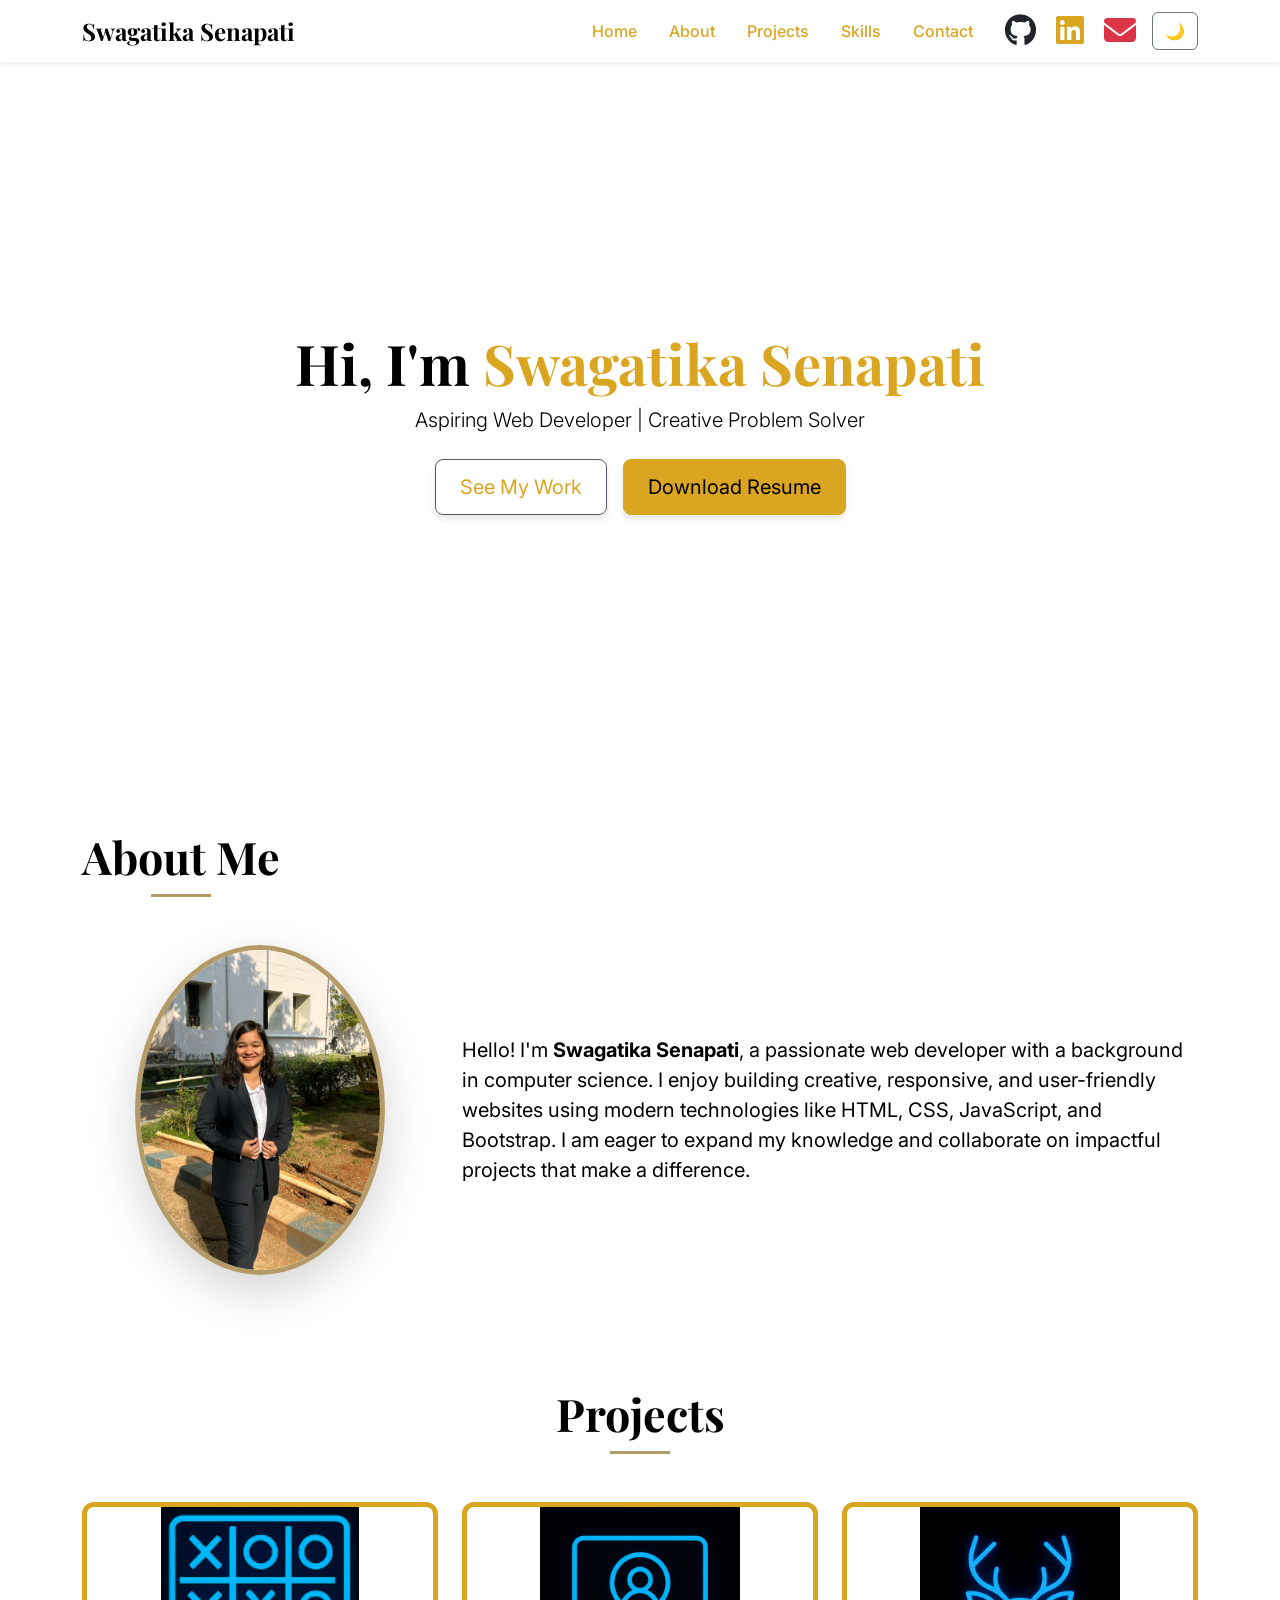
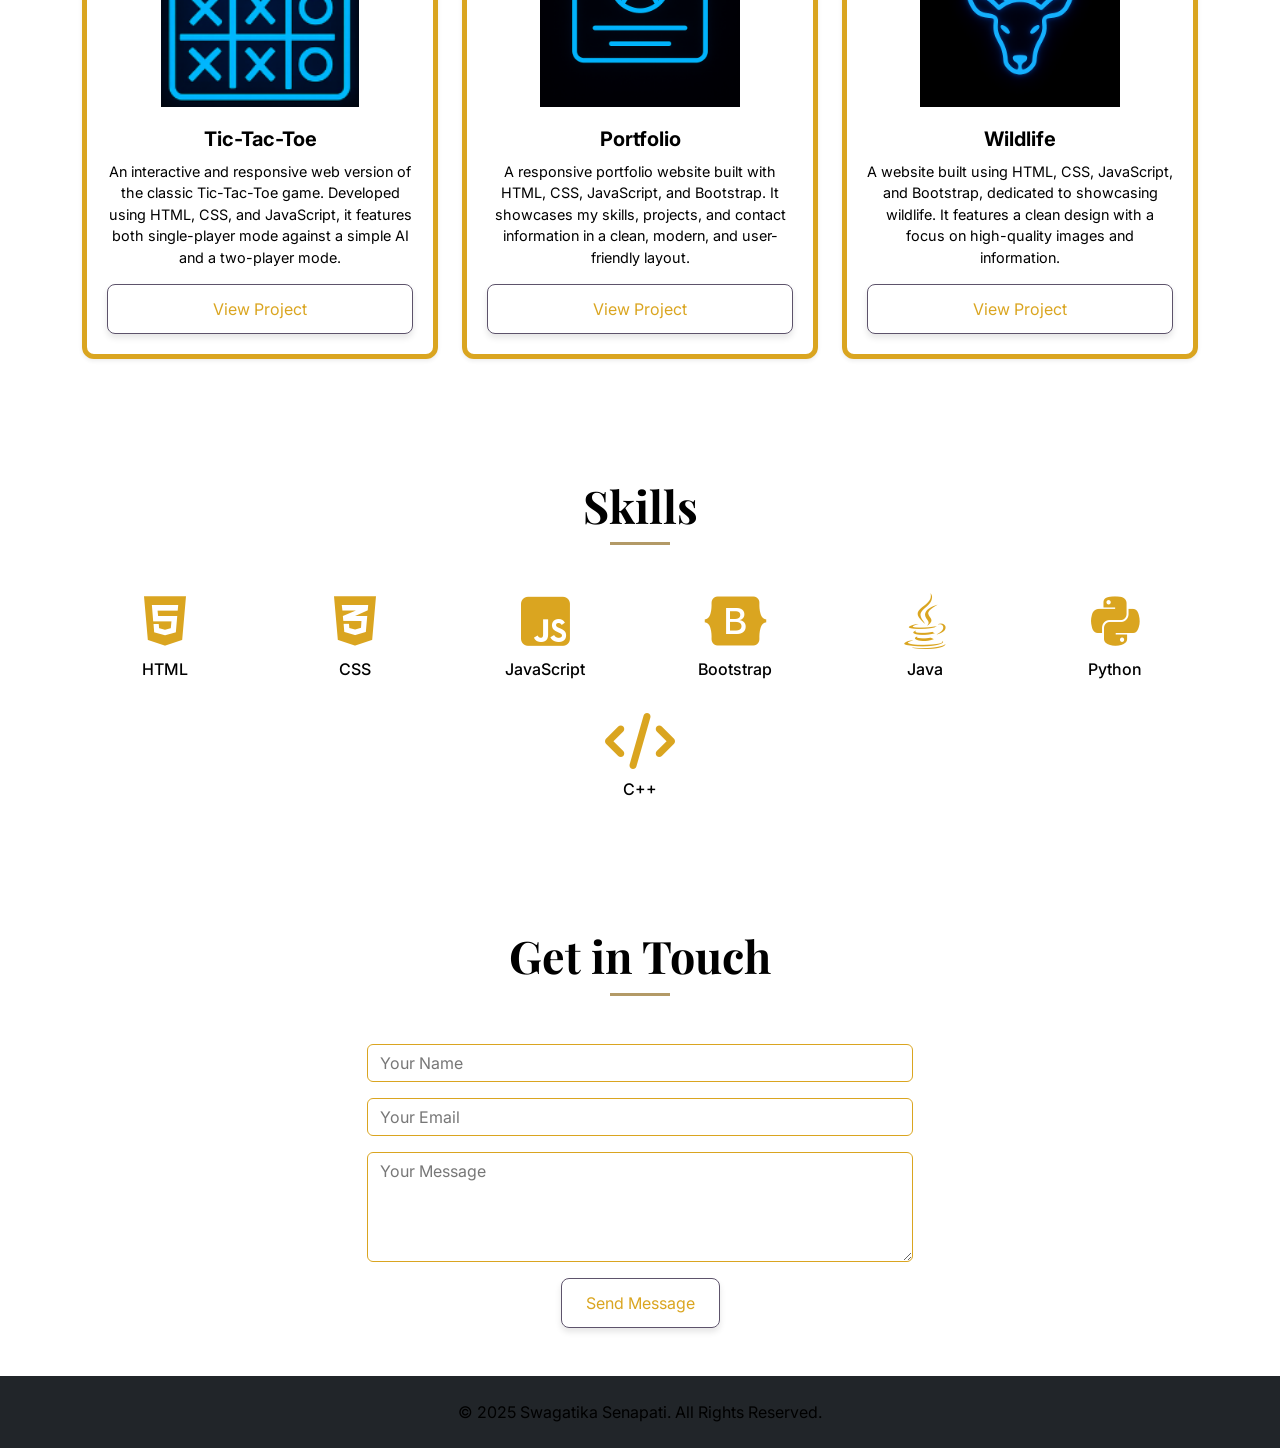
<file: index.html>
<!DOCTYPE html>
<html lang="en">
<head>
    <meta charset="UTF-8" />
    <meta name="viewport" content="width=device-width, initial-scale=1.0"/>
    <title>Swagatika Senapati | Portfolio</title>
    
    <link href="https://fonts.googleapis.com/css2?family=Playfair+Display:wght@400;700&family=Inter:wght@400;500;600&display=swap" rel="stylesheet">
    
    <link href="https://cdn.jsdelivr.net/npm/bootstrap@5.3.0/dist/css/bootstrap.min.css" rel="stylesheet"/>
    <link rel="stylesheet" href="https://cdnjs.cloudflare.com/ajax/libs/font-awesome/6.5.0/css/all.min.css" />
    
    <link href="https://unpkg.com/aos@2.3.1/dist/aos.css" rel="stylesheet">
    
    <link rel="stylesheet" href="style.css"/>
</head>

<body>
    <nav class="navbar navbar-expand-lg shadow-sm sticky-top bg-white dark-mode-toggle">
        <div class="container">
            <a class="navbar-brand fw-bold fs-4" href="#">Swagatika Senapati</a>
            <button class="navbar-toggler" type="button" data-bs-toggle="collapse" data-bs-target="#navbarNav">
                <span class="navbar-toggler-icon"></span>
            </button>
            <div class="collapse navbar-collapse justify-content-end" id="navbarNav">
                <ul class="navbar-nav">
                    <li class="nav-item"><a class="nav-link px-3" href="#home">Home</a></li>
                    <li class="nav-item"><a class="nav-link px-3" href="#about">About</a></li>
                    <li class="nav-item"><a class="nav-link px-3" href="#projects">Projects</a></li>
                    <li class="nav-item"><a class="nav-link px-3" href="#skills">Skills</a></li>
                    <li class="nav-item"><a class="nav-link px-3" href="#contact">Contact</a></li>
                </ul>
                <div class="text-center mt-4 mt-lg-0 ms-lg-3">
                    <a href="https://github.com/Liti75" target="_blank" class="text-dark me-3"><i class="fab fa-github fa-2x"></i></a>
                    <a href="https://www.linkedin.com/in/swagatika-senapati/" target="_blank" class="text-primary me-3"><i class="fab fa-linkedin fa-2x"></i></a>
                    <a href="mailto:litiswag75@gmail.com" class="text-danger"><i class="fas fa-envelope fa-2x"></i></a>
                </div>
                <button id="themeToggle" class="btn btn-outline-secondary ms-3" title="Toggle Theme">🌙</button>
            </div>
        </div>
    </nav>
    
    <main>
        <section id="home" class="text-center py-5">
            <div class="container" data-aos="fade-up">
                <h1 class="display-4 fw-bold">Hi, I'm <span class="text-primary">Swagatika Senapati </span></h1>
                <p class="lead">Aspiring Web Developer | Creative Problem Solver</p>
                
                <div class="d-flex justify-content-center gap-3 mt-4">
                    <a href="#projects" class="btn btn-outline-primary btn-lg">See My Work</a>
                    <button class="btn btn-success btn-lg" onclick="promptForResume()">Download Resume</button>
                </div>
            </div>
        </section>
        
        <section id="about" class="py-5 bg-white">
            <div class="container text-center text-md-start">
                <h2 class="section-title text-center mb-5" data-aos="fade-down">About Me</h2>
                <div class="row align-items-center">
                    <div class="col-md-4 text-center mb-3" data-aos="fade-right">
                        <img src="me.jpg" class="img-fluid rounded-circle shadow-lg" alt="Your Photo" width="250">
                    </div>
                    <div class="col-md-8" data-aos="fade-left">
                        <p class="fs-5">Hello! I'm <strong>Swagatika Senapati</strong>, a passionate web developer with a background in computer science. I enjoy building creative, responsive, and user-friendly websites using modern technologies like HTML, CSS, JavaScript, and Bootstrap. I am eager to expand my knowledge and collaborate on impactful projects that make a difference.</p>
                    </div>
                </div>
            </div>
        </section>
        
        <section id="projects" class="py-5 bg-light">
            <div class="container text-center">
                <h2 class="section-title mb-5" data-aos="fade-down">Projects</h2>
                <div class="row">
                    <div class="col-md-4 mb-4" data-aos="fade-up" data-aos-delay="100">
                        <div class="card shadow-sm h-100">
                            <img src="tik tac toe.png" class="card-img-top" alt="Project 1: Tic-Tac-Toe">
                            <div class="card-body d-flex flex-column">
                                <h5 class="card-title fw-bold">Tic-Tac-Toe</h5>
                                <p class="card-text flex-grow-1">An interactive and responsive web version of the classic Tic-Tac-Toe game. Developed using HTML, CSS, and JavaScript, it features both single-player mode against a simple AI and a two-player mode.</p>
                                <a href="tictactoe.pdf" target="_blank" class="btn btn-outline-primary mt-auto">View Project</a>
                            </div>
                        </div>
                    </div>
                    
                    <div class="col-md-4 mb-4" data-aos="fade-up" data-aos-delay="200">
                        <div class="card shadow-sm h-100">
                            <img src="portfolio.png" class="card-img-top" alt="Project 2: Portfolio">
                            <div class="card-body d-flex flex-column">
                                <h5 class="card-title fw-bold">Portfolio</h5>
                                <p class="card-text flex-grow-1">A responsive portfolio website built with HTML, CSS, JavaScript, and Bootstrap. It showcases my skills, projects, and contact information in a clean, modern, and user-friendly layout.</p>
                                <a href="#" class="btn btn-outline-primary mt-auto">View Project</a>
                            </div>
                        </div>
                    </div>
                    
                    <div class="col-md-4 mb-4" data-aos="fade-up" data-aos-delay="300">
                        <div class="card shadow-sm h-100">
                            <img src="wildlife.png" class="card-img-top" alt="Project 3: Wildlife">
                            <div class="card-body d-flex flex-column">
                                <h5 class="card-title fw-bold">Wildlife</h5>
                                <p class="card-text flex-grow-1">A website built using HTML, CSS, JavaScript, and Bootstrap, dedicated to showcasing wildlife. It features a clean design with a focus on high-quality images and information.</p>
                                <a href="https://liti75.github.io/Frontend/" class="btn btn-outline-primary mt-auto">View Project</a>
                            </div>
                        </div>
                    </div>
                </div>
            </div>
        </section>
        
        <section id="skills" class="py-5">
            <div class="container text-center">
                <h2 class="section-title mb-5" data-aos="fade-down">Skills</h2>
                <div class="row justify-content-center">
                    <div class="col-6 col-md-2 mb-3" data-aos="fade-up" data-aos-delay="100"><i class="fab fa-html5 fa-3x text-primary"></i><p class="mt-2 fw-medium">HTML</p></div>
                    <div class="col-6 col-md-2 mb-3" data-aos="fade-up" data-aos-delay="200"><i class="fab fa-css3-alt fa-3x text-info"></i><p class="mt-2 fw-medium">CSS</p></div>
                    <div class="col-6 col-md-2 mb-3" data-aos="fade-up" data-aos-delay="300"><i class="fab fa-js-square fa-3x text-warning"></i><p class="mt-2 fw-medium">JavaScript</p></div>
                    <div class="col-6 col-md-2 mb-3" data-aos="fade-up" data-aos-delay="400"><i class="fab fa-bootstrap fa-3x text-purple"></i><p class="mt-2 fw-medium">Bootstrap</p></div>
                    <div class="col-6 col-md-2 mb-3" data-aos="fade-up" data-aos-delay="500"><i class="fab fa-java fa-3x text-brown"></i><p class="mt-2 fw-medium">Java</p></div>
                    <div class="col-6 col-md-2 mb-3" data-aos="fade-up" data-aos-delay="600"><i class="fab fa-python fa-3x text-success"></i><p class="mt-2 fw-medium">Python</p></div>
                    <div class="col-6 col-md-2 mb-3" data-aos="fade-up" data-aos-delay="700"><i class="fas fa-code fa-3x text-dark"></i><p class="mt-2 fw-medium">C++</p></div>
                </div>
            </div>
        </section>
        
        <section id="contact" class="bg-light py-5">
    <div class="container text-center">
        <h2 class="section-title mb-5" data-aos="fade-down">Get in Touch</h2>
        <form id="contactForm" method="POST" action="YOUR_GOOGLE_APPS_SCRIPT_WEB_APP_URL" class="row justify-content-center">
            <div class="col-md-6" data-aos="fade-up">
                <input name="name" type="text" class="form-control mb-3" placeholder="Your Name" required>
                <input name="email" type="email" class="form-control mb-3" placeholder="Your Email" required>
                <textarea name="message" class="form-control mb-3" rows="4" placeholder="Your Message" required></textarea>
                <button class="btn btn-outline-primary mt-auto" type="submit">Send Message</button>
            </div>
        </form>
    </div>
</section>

<!-- Sending Modal -->
<div class="modal fade" id="sendingModal" tabindex="-1" aria-hidden="true">
    <div class="modal-dialog modal-dialog-centered">
        <div class="modal-content text-center">
            <div class="modal-header">
                <h5 class="modal-title w-100">⏳ Sending...</h5>
            </div>
            <div class="modal-body">
                Please wait while we send your message.
            </div>
        </div>
    </div>
</div>

<!-- Success Modal -->
<div class="modal fade" id="successModal" tabindex="-1" aria-labelledby="successModalLabel" aria-hidden="true">
    <div class="modal-dialog modal-dialog-centered">
        <div class="modal-content text-center">
            <div class="modal-header">
                <h5 class="modal-title w-100" id="successModalLabel">Message Sent ✅</h5>
            </div>
            <div class="modal-body">
                Thank you! Your message has been sent successfully.
            </div>
            <div class="modal-footer">
                <button type="button" class="btn btn-success" data-bs-dismiss="modal">Close</button>
            </div>
        </div>
    </div>
</div>

    </main>
    
    <footer class="py-4 text-center bg-dark text-white">
        <div class="container">
            <p class="mb-0">&copy; 2025 Swagatika Senapati. All Rights Reserved.</p>
        </div>
    </footer>
    
    <div class="modal fade" id="successModal" tabindex="-1" aria-labelledby="successModalLabel" aria-hidden="true">
        <div class="modal-dialog modal-dialog-centered">
            <div class="modal-content text-center">
                <div class="modal-header">
                    <h5 class="modal-title w-100" id="successModalLabel">Message Sent ✅</h5>
                </div>
                <div class="modal-body">
                    Thank you! Your message has been sent successfully.
                </div>
                <div class="modal-footer">
                    <button type="button" class="btn btn-success" data-bs-dismiss="modal">Close</button>
                </div>
            </div>
        </div>
    </div>
    
    <script src="https://cdn.jsdelivr.net/npm/bootstrap@5.3.0/dist/js/bootstrap.bundle.min.js"></script>
    <script src="https://unpkg.com/aos@2.3.1/dist/aos.js"></script>
    <script>
        AOS.init({
            duration: 800,
            once: true,
        });
    </script>
    
    <script>
        function promptForResume() {
            const password = prompt("Enter password to download resume:");
            if (password === "liti123") {
                window.location.href = "resume.pdf";
            } else if (password !== null) {
                alert("Incorrect password!");
            }
        }
    </script>
    
    <script src="script.js"></script>
</body>
</html>
</file>
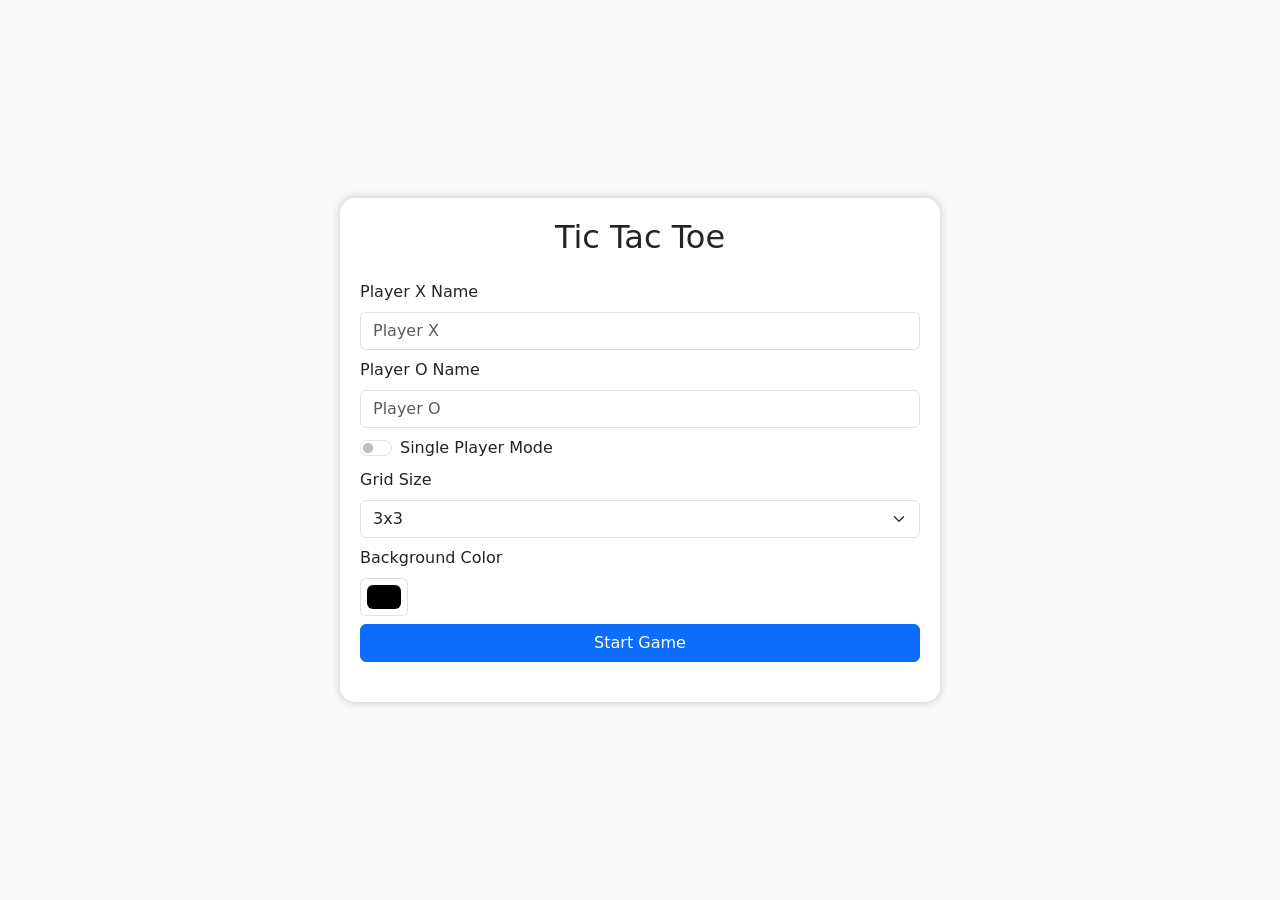
<file: tictactoe.html>
<!DOCTYPE html>
<html lang="en">
<head>
  <meta charset="UTF-8" />
  <meta name="viewport" content="width=device-width, initial-scale=1" />
  <title>Tic Tac Toe</title>
  <link href="https://cdn.jsdelivr.net/npm/bootstrap@5.3.0/dist/css/bootstrap.min.css" rel="stylesheet">
  <style>
    body {
      background-color: #f8f9fa;
    }
    #gameContainer {
      max-width: 600px;
      width: 100%;
      background-color: white;
      padding: 20px;
      border-radius: 15px;
      box-shadow: 0 0 10px rgba(0, 0, 0, 0.2);
    }
    .board {
      display: grid;
      gap: 5px;
    }
    .cell {
      width: 100%;
      aspect-ratio: 1;
      font-size: 2rem;
      font-weight: bold;
      display: flex;
      align-items: center;
      justify-content: center;
      cursor: pointer;
      border: 2px solid #333;
      background-color: #e0e0e0;
      user-select: none;
    }
    .settings-section {
      margin-bottom: 20px;
    }
    .cell.winning {
      background-color: pink !important;
    }
  </style>
</head>
<body>

<div class="d-flex justify-content-center align-items-center vh-100">
  <div id="gameContainer">
    <h2 class="text-center mb-4">Tic Tac Toe</h2>

    <div class="settings-section">
      <div class="mb-2">
        <label for="playerX" class="form-label">Player X Name</label>
        <input type="text" id="playerX" class="form-control" placeholder="Player X">
      </div>
      <div class="mb-2" id="playerOSection">
        <label for="playerO" class="form-label">Player O Name</label>
        <input type="text" id="playerO" class="form-control" placeholder="Player O">
      </div>
      <div class="form-check form-switch mb-2">
        <input class="form-check-input" type="checkbox" id="singlePlayerToggle">
        <label class="form-check-label" for="singlePlayerToggle">Single Player Mode</label>
      </div>
      <div class="mb-2">
        <label for="gridSize" class="form-label">Grid Size</label>
        <select id="gridSize" class="form-select">
          <option value="3">3x3</option>
          <option value="4">4x4</option>
          <option value="5">5x5</option>
        </select>
      </div>
      <div class="mb-2">
        <label for="bgColor" class="form-label">Background Color</label>
        <input type="color" id="bgColor" class="form-control form-control-color">
      </div>
      <button class="btn btn-primary w-100" onclick="startGame()">Start Game</button>
    </div>

    <div id="gameArea" style="display:none;">
      <div id="scoreBoard" class="mb-3 text-center fw-bold"></div>
      <div id="board" class="board"></div>
      <div class="d-flex justify-content-between mt-3">
        <button class="btn btn-secondary" onclick="resetBoard()">Reset</button>
        <button class="btn btn-danger" onclick="restartMatch()">Restart Match</button>
      </div>
    </div>
  </div>
</div>

<script>
  let boardEl = document.getElementById('board');
  let gridSize = 3;
  let cells = [];
  let currentPlayer = 'X';
  let singlePlayer = false;
  let gameEnded = false;
  let score = { X: 0, O: 0, Draw: 0 };
  let playerX = 'Player X';
  let playerO = 'Player O';

  document.getElementById('singlePlayerToggle').addEventListener('change', (e) => {
    document.getElementById('playerOSection').style.display = e.target.checked ? 'none' : 'block';
  });

  function startGame() {
    playerX = document.getElementById('playerX').value || 'Player X';
    singlePlayer = document.getElementById('singlePlayerToggle').checked;
    playerO = singlePlayer ? 'Computer' : (document.getElementById('playerO').value || 'Player O');
    gridSize = parseInt(document.getElementById('gridSize').value);
    document.body.style.backgroundColor = document.getElementById('bgColor').value;

    document.querySelector('.settings-section').style.display = 'none';
    document.getElementById('gameArea').style.display = 'block';
    buildBoard();
    updateScore();
  }

  function buildBoard() {
    boardEl.innerHTML = '';
    boardEl.style.gridTemplateColumns = `repeat(${gridSize}, 1fr)`;
    cells = [];
    for (let i = 0; i < gridSize * gridSize; i++) {
      let cell = document.createElement('div');
      cell.className = 'cell';
      cell.addEventListener('click', () => handleMove(i));
      boardEl.appendChild(cell);
      cells.push(cell);
    }
    currentPlayer = 'X';
    gameEnded = false;
  }

  function handleMove(index) {
    if (gameEnded || cells[index].textContent !== '') return;
    cells[index].textContent = currentPlayer;
    checkGameStatus();
    if (!gameEnded && singlePlayer && currentPlayer === 'X') {
      currentPlayer = 'O';
      setTimeout(makeAIMove, 300);
    } else if (!gameEnded) {
      currentPlayer = currentPlayer === 'X' ? 'O' : 'X';
    }
  }

  function makeAIMove() {
    let empty = cells.map((c, i) => c.textContent === '' ? i : null).filter(i => i !== null);
    if (empty.length > 0) {
      let move = empty[Math.floor(Math.random() * empty.length)];
      cells[move].textContent = 'O';
      checkGameStatus();
      currentPlayer = 'X';
    }
  }

  function checkGameStatus() {
    if (checkWinner('X')) {
      alert(`${playerX} wins!`);
      score.X++;
      gameEnded = true;
    } else if (checkWinner('O')) {
      alert(`${playerO} wins!`);
      score.O++;
      gameEnded = true;
    } else if (cells.every(cell => cell.textContent !== '')) {
      alert(`It's a draw!`);
      score.Draw++;
      gameEnded = true;
    }
    updateScore();
  }

  function updateScore() {
    document.getElementById('scoreBoard').textContent = `${playerX} (X): ${score.X} | ${playerO} (O): ${score.O} | Draws: ${score.Draw}`;
  }

  function resetBoard() {
    cells.forEach(c => {
      c.textContent = '';
      c.classList.remove('winning');
    });
    currentPlayer = 'X';
    gameEnded = false;
  }

  function restartMatch() {
    score = { X: 0, O: 0, Draw: 0 };
    updateScore();
    resetBoard();
  }

  function checkWinner(symbol) {
    // Rows and columns
    for (let i = 0; i < gridSize; i++) {
      if (cells.slice(i * gridSize, (i + 1) * gridSize).every(c => c.textContent === symbol)) {
        cells.slice(i * gridSize, (i + 1) * gridSize).forEach(c => c.classList.add('winning'));
        return true;
      }
      let col = [];
      for (let j = 0; j < gridSize; j++) col.push(cells[j * gridSize + i]);
      if (col.every(c => c.textContent === symbol)) {
        col.forEach(c => c.classList.add('winning'));
        return true;
      }
    }

    // Diagonals
    let diag1 = [], diag2 = [];
    for (let i = 0; i < gridSize; i++) {
      diag1.push(cells[i * gridSize + i]);
      diag2.push(cells[i * gridSize + (gridSize - 1 - i)]);
    }
    if (diag1.every(c => c.textContent === symbol)) {
      diag1.forEach(c => c.classList.add('winning'));
      return true;
    }
    if (diag2.every(c => c.textContent === symbol)) {
      diag2.forEach(c => c.classList.add('winning'));
      return true;
    }

    return false;
  }
</script>

</body>
</html>
</file>
<file: style.css>
/* ---- 1. Color Palette & Base Styling ---- */
:root {
    --primary-color: #5d536b; /* Main accent color */
    --secondary-color: #f0f0f5; /* Light background for sections */
    --background-light: #ffffff;
    --text-dark: #2c2c2c;
    --text-light: #f5f5f5;
    --accent-gold: #b39a67; /* Gold for highlights */
    --link-hover-color: #7d6b8b; /* Lighter shade for link hovers */
}

body {
    font-family: 'Inter', sans-serif;
    margin: 0;
    padding: 0;
    scroll-behavior: smooth;
    background-color: var(--background-light);
    color: var(--text-dark);
    transition: background-color 0.3s ease, color 0.3s ease;
}

/* ---- 2. Typography ---- */
h1, h2, h3, h4, .navbar-brand {
    font-family: 'Playfair Display', serif;
    font-weight: 700;
}

h2.section-title {
    font-size: 2.8rem;
    position: relative;
    display: inline-block;
    margin-bottom: 3rem;
}

h2.section-title::after {
    content: '';
    display: block;
    width: 60px;
    height: 3px;
    background-color: var(--accent-gold);
    margin: 10px auto 0;
    transition: width 0.3s ease-in-out;
}

h2.section-title:hover::after {
    width: 90px;
}

a {
    text-decoration: none;
    transition: color 0.3s ease-in-out;
}

a:hover {
    color: var(--link-hover-color) !important;
}

/* ---- 3. Navbar Styling ---- */
.navbar {
    background-color: var(--background-light);
    transition: background-color 0.3s ease;
}

.navbar-brand {
    color: var(--text-dark) !important;
}

.navbar-nav .nav-link {
    color: var(--text-dark) !important;
    font-weight: 500;
    position: relative;
    padding: 0.5rem 1rem;
    transition: color 0.3s ease-in-out;
}

.navbar-nav .nav-link:hover {
    color: var(--primary-color) !important;
}

.navbar-nav .nav-link::after {
    content: '';
    display: block;
    width: 0;
    height: 2px;
    background: var(--accent-gold);
    transition: width 0.3s ease-in-out;
    position: absolute;
    bottom: 0;
    left: 50%;
    transform: translateX(-50%);
}

.navbar-nav .nav-link:hover::after,
.navbar-nav .nav-link.active::after {
    width: 80%;
}

.navbar-toggler-icon {
    background-image: url("data:image/svg+xml,%3Csvg viewBox='0 0 30 30' xmlns='http://www.w3.org/2000/svg'%3E%3Cpath stroke='rgba(0,0,0,0.5)' stroke-width='2' stroke-linecap='round' d='M4 7h22M4 15h22M4 23h22'/%3E%3C/svg%3E");
}

/* ---- 4. Section Styles ---- */

/* Hero Section */
#home {
    background: linear-gradient(135deg, var(--background-light), var(--secondary-color));
    color: var(--text-dark);
    padding: 100px 20px;
    min-height: 80vh;
    display: flex;
    align-items: center;
    justify-content: center;
}

#home .text-primary {
    color: goldenrod !important;
}

/* About Section */
#about {
    background: linear-gradient(to right, #f8f8f8, #ffffff);
    padding: 6rem 0;
}

#about .rounded-circle {
    border: 5px solid var(--accent-gold);
    box-shadow: 0 10px 25px rgba(0,0,0,0.1);
    transition: transform 0.3s ease;
}

#about .rounded-circle:hover {
    transform: scale(1.05);
}

/* Projects Section */
#projects {
    background: linear-gradient(to right, #ffffff, #f0f0f0);
    padding: 6rem 0;
}

#projects .card {
    border-radius: 12px;
    border: 5px solid var(--accent-gold);
    box-shadow: 0 10px 25px rgba(0,0,0,0.1);
    overflow: hidden;
    display: flex;
    flex-direction: column;
    height: 100%;
    transition: transform 0.3s ease-in-out, box-shadow 0.3s ease-in-out;
    background-color: var(--background-light);
}

#projects .card:hover {
    transform: translateY(-8px);
    box-shadow: 0 20px 30px rgba(0, 0, 0, 0.15);
}

.card-img-top {
    height: 200px;
    object-fit: contain;
    width: 100%;
    border-top-left-radius: 8px;
    border-top-right-radius: 8px;
}

.card-body {
    padding: 20px;
    display: flex;
    flex-direction: column;
    flex-grow: 1;
    text-align: center;
}

.card-title {
    font-size: 1.25rem;
    font-weight: bold;
    margin-bottom: 10px;
}

.card-text {
    font-size: 0.9rem;
    color: var(--text-dark);
    margin-bottom: 15px;
    flex-grow: 1;
}

.card-body .btn {
    margin-top: auto;
}

/* Skills Section */
#skills {
    background: linear-gradient(to right, #f8f8f8, #ffffff);
    padding: 6rem 0;
}

#skills .fa-3x {
    font-size: 3.5rem;
    color: var(--primary-color);
    transition: color 0.3s ease, transform 0.3s ease;
}

#skills .col-6:hover i {
    color: var(--accent-gold);
    transform: scale(1.1);
}

/* Contact Section */
#contact {
    background: linear-gradient(to right, #ffffff, #f0f0f0);
    padding: 6rem 0;
}

/* ---- 5. Button Styling ---- */
.btn-outline-primary {
    color: var(--primary-color);
    border-color: var(--primary-color);
    transition: all 0.3s ease;
}

.btn-outline-primary:hover {
    background-color: var(--primary-color);
    color: white;
}

.btn-success {
    background-color: var(--accent-gold);
    border-color: var(--accent-gold);
    transition: all 0.3s ease;
}

.btn-success:hover {
    background-color: #a38b5d;
    border-color: #a38b5d;
}

/* ---- 6. Dark Mode Styles ---- */
body.dark-mode,
body.dark-mode *,
body.dark-mode .container-fluid,
body.dark-mode .card,
body.dark-mode .modal-content,
body.dark-mode .bg-white,
body.dark-mode .bg-light,
body.dark-mode .card-body,
body.dark-mode .navbar-collapse {
    background-color: #000000 !important;
}

body.dark-mode #home,
body.dark-mode #about,
body.dark-mode #projects,
body.dark-mode #skills,
body.dark-mode #contact {
    background: #000000 !important;
}

body.dark-mode h1,
body.dark-mode h2,
body.dark-mode h3,
body.dark-mode h4,
body.dark-mode .navbar-brand,
body.dark-mode p,
body.dark-mode .card-text {
    color: #ffffff !important;
}

body.dark-mode .card-title,
body.dark-mode .text-primary,
body.dark-mode .btn-outline-primary,
body.dark-mode .btn-success {
    color: #FFD700 !important;
}

body.dark-mode a {
    color: #ffffff;
}

body.dark-mode a:hover {
    color: #FFD700 !important;
}

body.dark-mode .navbar-nav .nav-link {
    color: #ffffff !important;
}

body.dark-mode .navbar-nav .nav-link:hover {
    color: #FFD700 !important;
}

body.dark-mode .navbar-nav .nav-link::after {
    background: #FFD700;
}

body.dark-mode .navbar-toggler-icon {
    background-image: url("data:image/svg+xml,%3Csvg viewBox='0 0 30 30' xmlns='http://www.w3.org/2000/svg'%3E%3Cpath stroke='rgba(255,255,255,0.8)' stroke-width='2' stroke-linecap='round' d='M4 7h22M4 15h22M4 23h22'/%3E%3C/svg%3E");
}

body.dark-mode .card {
    border: 5px solid #FFD700;
    box-shadow: none;
}

body.dark-mode .btn-outline-primary:hover {
    background-color: #FFD700 !important;
    color: #000000 !important;
}

body.dark-mode .btn-success {
    background-color: #FFD700 !important;
    border-color: #FFD700 !important;
    color: #000000 !important;
}

body.dark-mode .btn-success:hover {
    background-color: #FFD700 !important;
    color: #000000 !important;
    filter: brightness(90%);
}

/* ---- FIXED FORM CONTROL STYLES ---- */

/* Light mode form fields */
.form-control {
    background-color: #ffffff !important;
    border-color:goldenrod !important;
    color: #000000 !important;
}

.form-control::placeholder {
    color: #777777 !important;
}

/* Dark mode form fields */
body.dark-mode .form-control {
    background-color: #2e2e2e !important;
    border-color: #FFD700 !important;
    color: #ffffff !important;
}

body.dark-mode .form-control::placeholder {
    color: #cccccc !important;
}

body.dark-mode .modal-content {
    background-color: #000000 !important;
    color: #ffffff !important;
}

body.dark-mode .modal-header,
body.dark-mode .modal-body,
body.dark-mode .modal-footer {
    border-color: #FFD700 !important;
}

body.dark-mode .social-icons a,
body.dark-mode .fa-2x,
body.dark-mode .fa-3x {
    color: #FFD700 !important;
}

body.dark-mode .social-icons a:hover,
body.dark-mode .col-6:hover i {
    color: #ffffff !important;
}

/* ---- 7. Light Mode Overrides (Explicit Rules) ---- */
body:not(.dark-mode) #home,
body:not(.dark-mode) #about,
body:not(.dark-mode) #projects,
body:not(.dark-mode) #skills,
body:not(.dark-mode) #contact,
body:not(.dark-mode) .navbar,
body:not(.dark-mode) .card {
    background: #ffffff !important;
    color: #000000 !important;
}

body:not(.dark-mode) h1,
body:not(.dark-mode) h2,
body:not(.dark-mode) h3,
body:not(.dark-mode) h4,
body:not(.dark-mode) .navbar-brand,
body:not(.dark-mode) p,
body:not(.dark-mode) .card-text {
    color: #000000 !important;
}

body:not(.dark-mode) .text-primary,
body:not(.dark-mode) .btn-outline-primary,
body:not(.dark-mode) .btn-success,
body:not(.dark-mode) .navbar-nav .nav-link,
body:not(.dark-mode) .fa-3x,
body:not(.dark-mode) .social-icons a,
body:not(.dark-mode) .modal-header,
body:not(.dark-mode) .modal-body,
body:not(.dark-mode) .modal-footer {
    color: goldenrod !important;
}

body:not(.dark-mode) .card {
    border-color: goldenrod !important;
}

body:not(.dark-mode) .navbar {
    box-shadow: 0 2px 4px rgba(0, 0, 0, 0.08);
}

body:not(.dark-mode) .btn-success,
body:not(.dark-mode) .btn-outline-primary {
    padding: 12px 24px;
    border-radius: 8px;
    box-shadow: 0 4px 6px rgba(0, 0, 0, 0.1);
    transition: all 0.3s ease;
}

body:not(.dark-mode) .btn-success {
    background-color: goldenrod !important;
    border-color: goldenrod !important;
    color: #000000 !important;
}

body:not(.dark-mode) .btn-success:hover {
    background-color: goldenrod !important;
    color: #000000 !important;
    filter: brightness(90%);
}

body:not(.dark-mode) .btn-outline-primary:hover {
    background-color: goldenrod !important;
    color: #000000 !important;
    filter: brightness(90%);
}

body:not(.dark-mode) a:hover {
    color: #b39a67 !important;
}
</file>
